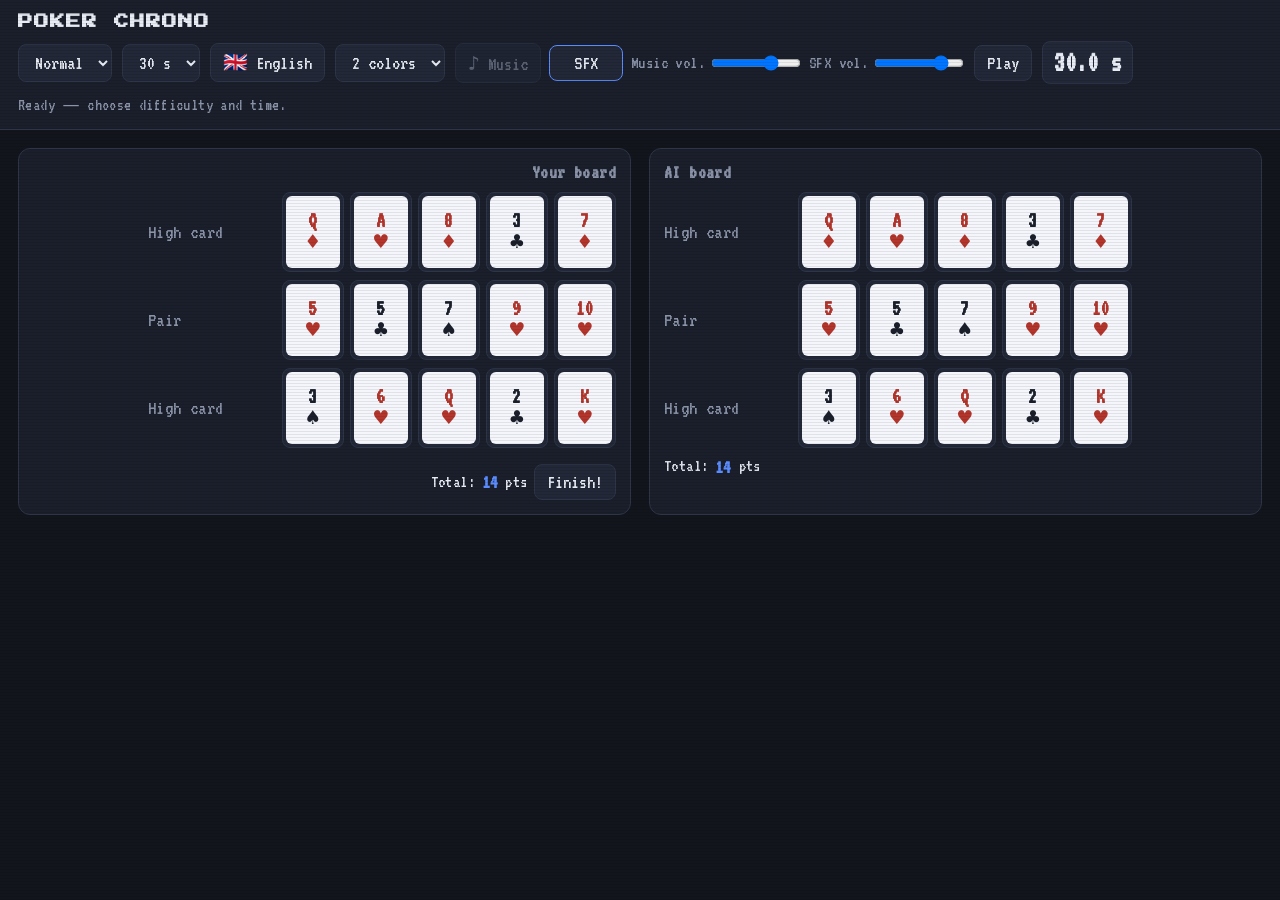
<file: index.html>
<!DOCTYPE html>
<html lang="en">
<head>
<meta charset="UTF-8">
<meta name="viewport" content="width=device-width, initial-scale=1">
<meta name="description" content="Poker Chrono - speed poker: drag & drop, GO bonus, 5 languages.">
<title>Poker Chrono - v2 dopamine</title>
<link rel="stylesheet" href="css/base.css">
<link rel="stylesheet" href="css/fonts.css">
<link rel="stylesheet" href="css/theme.css">
<link rel="stylesheet" href="css/anim.css">
</head>
<body>
<canvas id="fx" aria-hidden="true"></canvas>
<header>
  <h1>Poker Chrono</h1>
  <div class="controls">
    <select id="diff" title="AI difficulty" data-i18n-title="diff_label">
      <option value="facile" data-i18n="diff_facile">Easy</option>
      <option value="normal" selected data-i18n="diff_normal">Normal</option>
      <option value="difficile" data-i18n="diff_difficile">Hard</option>
    </select>
    <select id="time" title="Round time (seconds)" data-i18n-title="time_label">
      <option value="10">10 s</option>
      <option value="20">20 s</option>
      <option value="30" selected>30 s</option>
      <option value="60">60 s</option>
      <option value="90">90 s</option>
    </select>

  <!-- v2.1.2 flagfix : menu de langue custom — le <select> natif ne rend pas
       les drapeaux (emoji Regional Indicator) dans sa popup sous Windows (Opera PC). -->
  <div id="lang" class="lang-menu">
    <button id="lang-btn" type="button" aria-haspopup="listbox" aria-expanded="false">🇬🇧 English</button>
    <ul id="lang-list" class="lang-list" role="listbox" hidden>
      <li role="option" data-lang="en">🇬🇧 English</li>
      <li role="option" data-lang="fr">🇫🇷 Français</li>
      <li role="option" data-lang="es">🇪🇸 Español</li>
      <li role="option" data-lang="it">🇮🇹 Italiano</li>
      <li role="option" data-lang="de">🇩🇪 Deutsch</li>
    </ul>
  </div>

    <select id="colors" title="Card color mode" data-i18n-title="colors_label">
      <option value="2" selected data-i18n="colors_2">2 colors</option>
      <option value="4" data-i18n="colors_4">4 colors</option>
    </select>
    <div class="audio-panel">
      <button id="music-toggle" class="audio-btn" type="button" aria-pressed="false" data-i18n="music_btn">♪ Music</button>
      <button id="sfx-toggle" class="audio-btn" type="button" aria-pressed="true" data-i18n="sfx_btn">SFX</button>
      <label class="vol"><span data-i18n="vol_music">Music vol.</span><input type="range" id="music-vol" min="0" max="100" value="70"></label>
      <label class="vol"><span data-i18n="vol_sfx">SFX vol.</span><input type="range" id="sfx-vol" min="0" max="100" value="80"></label>
    </div>
    <button id="start" class="pulse-glow" type="button" data-i18n="play">Play</button>
    <div id="timer">--</div>
    <div id="status" data-i18n="idle">Ready - choose difficulty and time.</div>
  </div>
</header>

<main>
  <section class="board" id="board-human">
    <h2 data-i18n="human_board">Your board</h2>
    <div class="rows"></div>
    <div class="total"><span data-i18n="total_label">Total: </span><b id="score-human">0</b> <span data-i18n="pts">pts</span><button id="go" type="button" disabled data-i18n="go_btn">Finish!</button></div>
  </section>
  <section class="board" id="board-ai">
    <h2 data-i18n="ai_board">AI board</h2>
    <div class="rows"></div>
    <div class="total"><span data-i18n="total_label">Total: </span><b id="score-ai">0</b> <span data-i18n="pts">pts</span></div>
  </section>
</main>

<footer>
  <div id="final" hidden>
    <h2 id="final-title" data-i18n="final_game">Game over</h2>
    <div class="breakdowns">
      <div class="bd"><h3 data-i18n="human_board">Your board</h3><div id="rows-human"></div></div>
      <div class="bd"><h3 data-i18n="ai_board">AI board</h3><div id="rows-ai"></div></div>
    </div>
    <p id="final-scores"></p>
    <p id="best"></p>
    <button id="replay" type="button" data-i18n="replay">Replay</button>
  </div>
  <div id="msg"></div>
</footer>

<script src="js/deck.js"></script>
<script src="js/game.js"></script>
<script src="js/i18n.js"></script>
<script id="audio" src="js/audio.js"></script>
<script src="js/fx.js"></script>
<script id="ui" src="js/ui.js"></script>
</body>
</html>
</file>
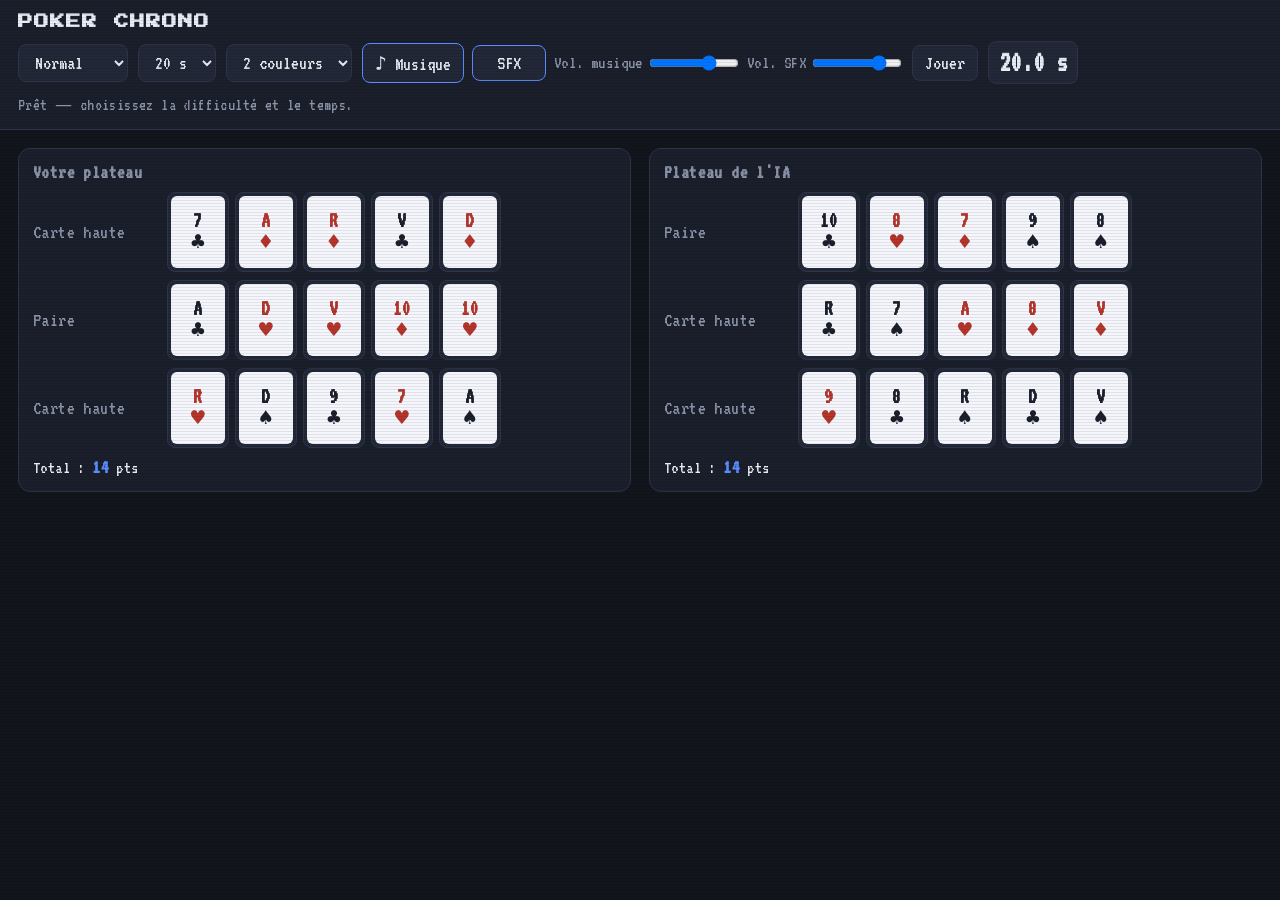
<file: baseline-v2.0.0/index.html>
<!DOCTYPE html>
<html lang="fr">
<head>
<meta charset="UTF-8">
<meta name="viewport" content="width=device-width, initial-scale=1">
<title>Poker Chrono — v2 dopamine</title>
<style>

  :root {
    --bg:#12151c; --panel:#1a1f2b; --panel2:#222838; --line:#2e3548;
    --text:#e8ecf4; --muted:#8a93a8; --accent:#5b8cff; --good:#3ecf8e;
    --bad:#ff6b6b; --warn:#ffd166;
  }
  * { box-sizing: border-box; }
  body {
    margin:0; background:var(--bg); color:var(--text);
    font-family: "Segoe UI", system-ui, -apple-system, sans-serif;
  }
  header {
    display:flex; flex-wrap:wrap; gap:12px; align-items:center;
    padding:14px 18px; border-bottom:1px solid var(--line); background:var(--panel);
  }
  header h1 { font-size:1.25rem; margin:0; letter-spacing:.5px; }
  .controls { display:flex; flex-wrap:wrap; gap:10px; align-items:center; margin-left:auto; }
  select, button {
    background:var(--panel2); color:var(--text); border:1px solid var(--line);
    border-radius:8px; padding:7px 12px; font-size:.95rem; cursor:pointer;
  }
  button:hover { border-color:var(--accent); }
  #timer {
    font-variant-numeric: tabular-nums; font-size:1.3rem; font-weight:700;
    min-width:86px; text-align:center; padding:6px 10px;
    background:var(--panel2); border:1px solid var(--line); border-radius:8px;
  }
  #timer.low { color:var(--bad); border-color:var(--bad); }
  #status { color:var(--muted); font-size:.9rem; min-height:1.2em; }
  main { display:grid; grid-template-columns:1fr 1fr; gap:18px; padding:18px; }
  @media (max-width: 900px) { main { grid-template-columns:1fr; } }
  section.board {
    background:var(--panel); border:1px solid var(--line); border-radius:12px; padding:14px;
  }
  section.board h2 { margin:0 0 10px; font-size:1rem; color:var(--muted); }
  .row { display:grid; grid-template-columns:repeat(5, 62px); gap:6px; margin-bottom:8px; }
  .cell {
    width:62px; height:80px; background:var(--panel2); border:1px solid var(--line);
    border-radius:8px; display:flex; align-items:center; justify-content:center;
  }
  .card {
    width:54px; height:72px; border-radius:6px; background:#f4f6fb; color:#1a1f2b;
    display:flex; flex-direction:column; align-items:center; justify-content:center;
    font-weight:700; font-size:1.15rem; line-height:1.1; user-select:none;
  }
  .card .suit { font-size:1rem; }
  .card.red { color:#b3352c; }
  #board-human .card { cursor:grab; border:2px solid transparent; }
  #board-human .cell.drag-over { border-color:var(--accent); box-shadow:0 0 0 2px var(--accent); }
  .cell.flash { animation:flash .45s ease-out; }
  @keyframes flash { 0% { box-shadow:0 0 0 3px var(--good); } 100% { box-shadow:0 0 0 0 transparent; } }
  .total { margin-top:8px; font-size:.95rem; color:var(--text); }
  .total b { color:var(--accent); font-size:1.1rem; }
  footer { padding:0 18px 22px; }
  #final {
    background:var(--panel); border:1px solid var(--line); border-radius:12px;
    padding:18px; max-width:720px; margin:0 auto;
  }
  #final[hidden] { display:none; }
  #final h2 { margin:0 0 10px; }
  .breakdowns { display:grid; grid-template-columns:1fr 1fr; gap:18px; }
  @media (max-width: 700px) { .breakdowns { grid-template-columns:1fr; } }
  .bd h3 { font-size:.9rem; color:var(--muted); margin:0 0 6px; }
  .bd .row-line { font-size:.9rem; padding:3px 0; border-bottom:1px dashed var(--line); }
  #final-scores { font-size:1.1rem; margin:12px 0 4px; }
  #best { color:var(--warn); font-size:.9rem; }
  #replay { margin-top:12px; font-size:1rem; padding:9px 18px; }
  #msg { color:var(--warn); font-size:.9rem; min-height:1.3em; text-align:center; padding-top:10px; }

  /* ===== POKER CHRONO v2 — couche additive (v1 ci-dessus intact) ===== */

  /* Polices embarquées (base64 woff2, subsettes) : 100 % hors-ligne. */
  @font-face {
    font-family: 'VT323';
    font-style: normal;
    font-weight: 400;
    src: url([data-uri]) format('woff2');
  }
  @font-face {
    font-family: 'PressStart2P';
    font-style: normal;
    font-weight: 400;
    src: url([data-uri]) format('woff2');
  }

  /* Thème rétro : corps VT323, titres arcade PressStart2P (majuscules). */
  html { font-size: 19px; }
  body {
    font-family: 'VT323', 'Segoe UI', system-ui, sans-serif;
    letter-spacing: .4px;
  }
  /* Scanlines CRT subtiles (sous le canvas FX, au-dessus du contenu). */
  body::before {
    content: ''; position: fixed; inset: 0; z-index: 500; pointer-events: none;
    background: repeating-linear-gradient(0deg,
      rgba(0,0,0,.08) 0px, rgba(0,0,0,.08) 1px, transparent 1px, transparent 3px);
  }
  header h1, #final-title {
    font-family: 'PressStart2P', 'VT323', monospace;
    font-size: .78rem; letter-spacing: 1px; text-transform: uppercase;
  }
  select, button, input[type="range"] { font-family: 'VT323', monospace; font-size: 1.05rem; }
  #timer { font-size: 1.5rem; }

  /* Modes couleur : '2' = rouge #b3352c / noir #1a1f2b ;
     '4' = pique noir, cœur rouge, carreau vert, trèfle bleu. */
  body[data-colors="2"] .card.s0,
  body[data-colors="2"] .card.s3 { color: #1a1f2b; }
  body[data-colors="2"] .card.s1,
  body[data-colors="2"] .card.s2 { color: #b3352c; }
  body[data-colors="4"] .card.s0 { color: #1a1f2b; }
  body[data-colors="4"] .card.s1 { color: #b3352c; }
  body[data-colors="4"] .card.s2 { color: #1f9d55; }
  body[data-colors="4"] .card.s3 { color: #2456c9; }

  /* Nom de la main courante, en face de chaque ligne (mis à jour à chaque
     deal et à chaque swap — même fonction évaluatrice que le score). */
  .row { grid-template-columns: 128px repeat(5, 62px); }
  .row-name {
    font-size: 1.05rem; color: var(--muted); align-self: center;
    white-space: nowrap; overflow: hidden; text-overflow: ellipsis;
  }

  /* Contrôles audio (toggles ON/OFF + sliders séparés). */
  .audio-panel { display: flex; flex-wrap: wrap; gap: 8px; align-items: center; }
  .audio-panel .audio-btn {
    min-width: 74px; text-align: center; color: var(--muted);
    border-color: var(--line); opacity: .6;
  }
  .audio-panel .audio-btn.on { color: var(--text); opacity: 1; border-color: var(--accent); }
  .vol { display: flex; align-items: center; gap: 6px; font-size: .95rem; color: var(--muted); }
  .vol input[type="range"] { width: 90px; margin: 0; }

  /* Canvas FX plein écran, au-dessus du DOM, ne bloque aucun clic. */
  #fx { position: fixed; inset: 0; z-index: 9999; pointer-events: none; }

  /* Animations « dopamine ». */
  @keyframes deal-in {
    from { transform: translate(46px, -70px) rotate(20deg); opacity: 0; }
    to   { transform: translate(0, 0) rotate(0); opacity: 1; }
  }
  .card.deal-in { animation: deal-in .5s cubic-bezier(.2,.7,.3,1.25) backwards; }
  @keyframes flip-y {
    0% { transform: rotateY(0deg); }
    50% { transform: rotateY(90deg); }
    100% { transform: rotateY(0deg); }
  }
  .card.flip { animation: flip-y .45s ease-in-out; }
  @keyframes glow-fade {
    0% { box-shadow: 0 0 16px rgba(62,207,142,.85); border-color: var(--good); }
    100% { box-shadow: 0 0 0 rgba(62,207,142,0); }
  }
  .row.glow .cell { animation: glow-fade 1.2s ease-out; }
  @keyframes timer-pulse {
    0%, 100% { transform: scale(1); }
    50% { transform: scale(1.07); }
  }
  #timer.pulse { animation: timer-pulse 1s ease-in-out infinite; }
  @keyframes screen-shake {
    10%, 90% { transform: translate(-2px, 1px); }
    20%, 80% { transform: translate(3px, -1px); }
    30%, 70% { transform: translate(-4px, 2px); }
    40%, 60% { transform: translate(4px, -2px); }
    50% { transform: translate(-3px, 1px); }
  }
  main.shake { animation: screen-shake .6s linear; }
</style>
</head>
<body>
<canvas id="fx" aria-hidden="true"></canvas>
<header>
  <h1>Poker Chrono</h1>
  <div class="controls">
    <select id="diff" title="Difficulté de l'IA">
      <option value="facile">Facile</option>
      <option value="normal" selected>Normal</option>
      <option value="difficile">Difficile</option>
    </select>
    <select id="time" title="Temps de la manche (secondes)">
      <option value="10">10 s</option>
      <option value="20" selected>20 s</option>
      <option value="30">30 s</option>
      <option value="60">60 s</option>
    </select>

    <select id="colors" title="Mode de rendu des couleurs">
      <option value="2" selected>2 couleurs</option>
      <option value="4">4 couleurs</option>
    </select>
    <div class="audio-panel">
      <button id="music-toggle" class="audio-btn" type="button" aria-pressed="true">♪ Musique</button>
      <button id="sfx-toggle" class="audio-btn" type="button" aria-pressed="true">SFX</button>
      <label class="vol"><span>Vol. musique</span><input type="range" id="music-vol" min="0" max="100" value="70"></label>
      <label class="vol"><span>Vol. SFX</span><input type="range" id="sfx-vol" min="0" max="100" value="80"></label>
    </div>
    <button id="start" type="button">Jouer</button>
    <div id="timer">--</div>
    <div id="status">Prêt — choisissez la difficulté et le temps.</div>
  </div>
</header>

<main>
  <section class="board" id="board-human">
    <h2>Votre plateau</h2>
    <div class="rows"></div>
    <div class="total">Total : <b id="score-human">0</b> pts</div>
  </section>
  <section class="board" id="board-ai">
    <h2>Plateau de l'IA</h2>
    <div class="rows"></div>
    <div class="total">Total : <b id="score-ai">0</b> pts</div>
  </section>
</main>

<footer>
  <div id="final" hidden>
    <h2 id="final-title"></h2>
    <div class="breakdowns">
      <div class="bd"><h3>Votre plateau</h3><div id="rows-human"></div></div>
      <div class="bd"><h3>Plateau de l’IA</h3><div id="rows-ai"></div></div>
    </div>
    <p id="final-scores"></p>
    <p id="best"></p>
    <button id="replay" type="button">Rejouer</button>
  </div>
  <div id="msg"></div>
</footer>

<script id="game-logic">

(function () {
  'use strict';

  /* ============================================================
   * BARÈME — réutilisé VERBATIM depuis poker-rush/index.html
   * (RANKS, RANK_LABEL, SUIT_LABEL, SUIT_NAME, HAND_SCORES,
   *  HAND_LABEL, isValidCard, evaluate5, isFull, rowScore,
   *  boardScore, boardBreakdown — texte identique, inchangé)
   * ============================================================ */
  const RANKS = [7, 8, 9, 10, 11, 12, 13, 14];
  const RANK_LABEL = { 7: "7", 8: "8", 9: "9", 10: "10", 11: "V", 12: "D", 13: "R", 14: "A" };
  const SUIT_LABEL = ["♠", "♥", "♦", "♣"];
  const SUIT_NAME = ["pique", "cœur", "carreau", "trèfle"];
  const HAND_SCORES = {
    quinte_flush: 500, quatre: 300, full: 150, couleur: 100, quinte: 75,
    brelan: 40, double_paire: 25, paire: 10, carte_haute: 2
  };
  const HAND_LABEL = {
    quinte_flush: "Quinte flush", quatre: "Quatre", full: "Full", couleur: "Couleur",
    quinte: "Quinte", brelan: "Brelan", double_paire: "Double paire", paire: "Paire",
    carte_haute: "Carte haute"
  };
  const DIFFICULTIES = ["facile", "normal", "difficile"];

  function isValidCard(c) {
    return !!c && typeof c.r === "number" && c.r >= 7 && c.r <= 14
      && typeof c.s === "number" && c.s >= 0 && c.s <= 3;
  }

  /* Évalue exactement 5 cartes. Renvoie {type, label, score}. */
  function evaluate5(cards) {
    if (!Array.isArray(cards) || cards.length !== 5) {
      throw new Error("evaluate5 : exactement 5 cartes requises");
    }
    for (const c of cards) if (!isValidCard(c)) throw new Error("evaluate5 : carte invalide");
    const count = new Array(15).fill(0);
    let flush = true;
    for (const c of cards) {
      count[c.r] += 1;
      flush = flush && c.s === cards[0].s;
    }
    const ranks = RANKS.filter((r) => count[r] > 0);
    /* Quinte = 5 rangs distincts consécutifs entre 7 et A (pas d’enroulement). */
    const straight = ranks.length === 5 && ranks[ranks.length - 1] - ranks[0] === 4;
    const counts = ranks.map((r) => count[r]).sort((a, b) => b - a);
    let type;
    if (straight && flush) type = "quinte_flush";
    else if (counts[0] === 4) type = "quatre";
    else if (counts[0] === 3 && counts[1] === 2) type = "full";
    else if (flush) type = "couleur";
    else if (straight) type = "quinte";
    else if (counts[0] === 3) type = "brelan";
    else if (counts[0] === 2 && counts[1] === 2) type = "double_paire";
    else if (counts[0] === 2) type = "paire";
    else type = "carte_haute";
    return { type, label: HAND_LABEL[type], score: HAND_SCORES[type] };
  }

  function isFull(row) { return row.every((c) => c !== null); }

  /* Score d’une ligne terminée (0 si incomplète). */
  function rowScore(row) { return isFull(row) ? evaluate5(row).score : 0; }

  /* Score officiel d’un plateau : somme des 3 lignes. */
  function boardScore(board) { return board.reduce((t, row) => t + rowScore(row), 0); }

  function boardBreakdown(board) {
    return board.map((row) => isFull(row) ? evaluate5(row) : { type: null, label: "Incomplet", score: 0 });
  }

  /* ============================================================
   * POKER CHRONO — logique de jeu (aucune dépendance DOM)
   * Plateau 3×5 par joueur, toujours plein. 32 cartes : 15 + 15 + 2 (jeau).
   * Humain : glisser-déposer sur son plateau (swap). IA : swaps sur son
   * plateau à cadence fixe (2 s / 1 s / 0,5 s selon difficulté).
   * ============================================================ */
  const TIME_OPTIONS = [10, 20, 30, 60];
  const AI_INTERVAL = { facile: 2000, normal: 1000, difficile: 500 }; // ms

  // Paires de cellules (i<j), ordre déterministe
  const PAIRS = [];
  for (let i = 0; i < 15; i++) for (let j = i + 1; j < 15; j++) PAIRS.push([i, j]);

  function rowIdx(i) { return Math.floor(i / 5); }
  function colIdx(i) { return i % 5; }

  function mulberry32(seed) {
    let a = seed >>> 0;
    return function () {
      a = (a + 0x6D2B79F5) | 0;
      let t = Math.imul(a ^ (a >>> 15), 1 | a);
      t = (t + Math.imul(t ^ (a >>> 7), 61 | t)) ^ t;
      return ((t ^ (t >>> 14)) >>> 0) / 4294967296;
    };
  }

  /* xoshiro128** — PRNG 128 bits (fix H1) : le deck d'une partie réelle
   * n'est plus recouvrable par brute-force 2^32 depuis les cartes visibles. */
  function xoshiro128ss(master) {
    let a = master[0] >>> 0, b = master[1] >>> 0, c = master[2] >>> 0, d = master[3] >>> 0;
    if (a === 0 && b === 0 && c === 0 && d === 0) a = 0x9E3779B9; // état nul interdit
    const rotl = (x, k) => ((x << k) | (x >>> (32 - k))) >>> 0;
    return function () {
      const result = Math.imul(rotl(Math.imul(b, 5) >>> 0, 7), 9) >>> 0;
      const t = (b << 9) >>> 0;
      c = (c ^ a) >>> 0;
      d = (d ^ b) >>> 0;
      b = (b ^ c) >>> 0;
      c = (c ^ d) >>> 0;
      d = (d ^ t) >>> 0;
      c = (c ^ (a << 11)) >>> 0;
      d = rotl(d, 14);
      return result / 4294967296;
    };
  }

  /* Dérivation d'un flux 128 bits depuis le seed maître (splitmix par mot). */
  function deriveStream(master, constant) {
    const out = new Uint32Array(4);
    for (let i = 0; i < 4; i++) {
      let z = (master[i] ^ (constant + i * 0x9E3779B9)) >>> 0;
      z = (z ^ (z >>> 16)) >>> 0;
      z = Math.imul(z, 0x85EBCA6B) >>> 0;
      z = (z ^ (z >>> 13)) >>> 0;
      z = Math.imul(z, 0xC2B2AE35) >>> 0;
      out[i] = z >>> 0;
    }
    return out;
  }

  function swapCells(board, i, j) {
    const ri = rowIdx(i), ci = colIdx(i), rj = rowIdx(j), cj = colIdx(j);
    const t = board[ri][ci];
    board[ri][ci] = board[rj][cj];
    board[rj][cj] = t;
  }

  // Delta de score d'un swap, avec scores de lignes mis en cache.
  // board est restauré à l'identique avant le retour (swap auto-inverse).
  function deltaSwap(board, i, j, rowScores) {
    const ri = rowIdx(i), rj = rowIdx(j);
    if (ri === rj) {
      const before = rowScores[ri];
      swapCells(board, i, j);
      const after = rowScore(board[ri]);
      swapCells(board, i, j);
      return after - before;
    }
    const before1 = rowScores[ri], before2 = rowScores[rj];
    swapCells(board, i, j);
    const after1 = rowScore(board[ri]), after2 = rowScore(board[rj]);
    swapCells(board, i, j);
    return (after1 - before1) + (after2 - before2);
  }

  function rowScoresOf(board) {
    return [rowScore(board[0]), rowScore(board[1]), rowScore(board[2])];
  }

  function bestNextDelta(board, rowScores) {
    let best = -Infinity;
    for (const [i, j] of PAIRS) {
      const d = deltaSwap(board, i, j, rowScores);
      if (d > best) best = d;
    }
    return best;
  }

  // Normal : glouton exact 1-coup (argmax du delta, sans bruit)
  function evalGreedy(board) {
    const rs = rowScoresOf(board);
    let bi = -1, bj = -1, bv = -Infinity;
    for (const [i, j] of PAIRS) {
      const d = deltaSwap(board, i, j, rs);
      if (d > bv) { bv = d; bi = i; bj = j; }
    }
    return { i: bi, j: bj, value: bv };
  }

  // Difficile : évaluation quasi exacte sur 3 coups (beam 10 déterministe sur
  // le 1er coup, exploration complète des 105 swaps aux plies 2 et 3)
  function eval3ply(board) {
    const rs = rowScoresOf(board);
    const cands = [];
    for (const [i, j] of PAIRS) cands.push({ i, j, d1: deltaSwap(board, i, j, rs) });
    cands.sort((a, b) => b.d1 - a.d1); // stable → déterministe sur égalité
    const beam = cands.slice(0, 10);
    let bi = -1, bj = -1, bv = -Infinity;
    for (const c of beam) {
      swapCells(board, c.i, c.j);
      const rs2 = rowScoresOf(board);
      const cands2 = [];
      for (const [i, j] of PAIRS) cands2.push({ i, j, d: deltaSwap(board, i, j, rs2) });
      cands2.sort((a, b) => b.d - a.d); // stable → déterministe sur égalité
      const beam2 = cands2.slice(0, 12);
      for (const c2 of beam2) {
        swapCells(board, c2.i, c2.j);
        const d3 = bestNextDelta(board, rowScoresOf(board));
        swapCells(board, c2.i, c2.j);
        const v = c.d1 + c2.d + d3;
        if (v > bv) { bv = v; bi = c.i; bj = c.j; }
      }
      swapCells(board, c.i, c.j);
    }
    return { i: bi, j: bj, value: bv };
  }

  function neutralMove(board) {
    const rs = rowScoresOf(board);
    for (const [i, j] of PAIRS) {
      if (deltaSwap(board, i, j, rs) === 0) return { i, j };
    }
    return null;
  }

  function createGame(opts = {}) {
    const difficulty = DIFFICULTIES.includes(opts.difficulty) ? opts.difficulty : 'normal';
    const time = TIME_OPTIONS.includes(opts.time) ? opts.time : 20;
    let rngShuffle, rngHuman, rngAI;
    if (Number.isInteger(opts.seed) && opts.seed >= 0) {
      // Chemin override 32 bits (portes de test) : mulberry32 strictement
      // inchangé — les seeds 1000..1299 produisent les mêmes plateaux.
      const seed = opts.seed >>> 0;
      rngShuffle = mulberry32(seed ^ 0x9e3779b9);
      rngHuman = mulberry32(seed ^ 0x85ebca6b);
      rngAI = mulberry32(seed ^ 0xc2b2ae35);
    } else {
      // Partie réelle (fix H1) : seed CSPRNG 128 bits (4×uint32) interne,
      // streams shuffle/human/AI dérivés (xoshiro128**) — aucune valeur 32
      // bits recouvrable depuis le deck visible.
      const master = new Uint32Array(4);
      let csp = false;
      try {
        const c = (typeof crypto !== 'undefined' && typeof crypto.getRandomValues === 'function')
          ? crypto
          : (typeof window !== 'undefined' && window.crypto && typeof window.crypto.getRandomValues === 'function')
            ? window.crypto
            : null;
        if (c) { c.getRandomValues(master); csp = true; }
      } catch (err) { csp = false; }
      if (!csp) for (let i = 0; i < 4; i++) master[i] = (Math.random() * 0xFFFFFFFF) >>> 0;
      rngShuffle = xoshiro128ss(deriveStream(master, 0x9E3779B9));
      rngHuman = xoshiro128ss(deriveStream(master, 0x85EBCA6B));
      rngAI = xoshiro128ss(deriveStream(master, 0xC2B2AE35));
    }

    const deck = [];
    for (const s of [0, 1, 2, 3]) for (const r of RANKS) deck.push({ r, s });
    for (let i = deck.length - 1; i > 0; i--) {
      const j = Math.floor(rngShuffle() * (i + 1));
      const t = deck[i]; deck[i] = deck[j]; deck[j] = t;
    }
    const boards = {
      human: [deck.slice(0, 5), deck.slice(5, 10), deck.slice(10, 15)],
      ai: [deck.slice(15, 20), deck.slice(20, 25), deck.slice(25, 30)]
    };
    return {
      difficulty,
      time,
      timeLeft: time * 1000,
      running: false,
      over: false,
      aiTimer: 0,
      deck: deck.slice(30), // 2 cartes de réserve
      boards,
      rngHuman,
      rngAI,
      aiMoves: 0,
      humanMoves: 0,
      lastAiMove: null,
      result: null
    };
  }

  function start(state) {
    if (state.over) return false;
    state.running = true;
    return true;
  }

  function finish(state) {
    state.running = false;
    state.over = true;
    const human = boardScore(state.boards.human);
    const ai = boardScore(state.boards.ai);
    state.result = {
      human,
      ai,
      winner: human > ai ? 'human' : ai > human ? 'ai' : 'draw',
      rowsHuman: boardBreakdown(state.boards.human),
      rowsAI: boardBreakdown(state.boards.ai)
    };
    return state.result;
  }

  function tick(state, dt) {
    if (state.over || !state.running) return { ended: false, aiMoved: false };
    // Fix M1 : dt négatif ou non fini interdit — pas de chrono infini via tick.
    if (!Number.isFinite(dt) || dt <= 0) return { ended: false, aiMoved: false };
    state.timeLeft = Math.max(0, state.timeLeft - dt);
    let aiMoved = false;
    const interval = AI_INTERVAL[state.difficulty];
    state.aiTimer += dt;
    while (state.timeLeft > 0 && state.aiTimer >= interval) {
      state.aiTimer -= interval;
      if (aiStep(state)) aiMoved = true;
    }
    if (state.timeLeft <= 0) {
      finish(state);
      return { ended: true, aiMoved };
    }
    return { ended: false, aiMoved };
  }

  // Swap humain. to === null → dépôt hors plateau. Résultat { ok, reason? }.
  function humanSwap(state, from, to) {
    if (!state) return { ok: false, reason: 'invalid' };
    if (state.over) return { ok: false, reason: 'over' };
    if (!state.running) return { ok: false, reason: 'not_running' };
    if (to === null || to === undefined) return { ok: false, reason: 'out' };
    if (typeof from !== 'number' || typeof to !== 'number' ||
        !Number.isInteger(from) || !Number.isInteger(to) ||
        from < 0 || from > 14 || to < 0 || to > 14) {
      return { ok: false, reason: 'invalid' };
    }
    if (from === to) return { ok: false, reason: 'self' };
    swapCells(state.boards.human, from, to);
    state.humanMoves++;
    return { ok: true };
  }

  // Un coup IA sur son propre plateau (visible : les 2 cellules sont flashées).
  function aiStep(state) {
    if (!state || state.over || !state.running) return null;
    const board = state.boards.ai;
    let pick = null;
    if (state.difficulty === 'facile') {
      if (state.rngAI() < 0.25) {
        const p = PAIRS[Math.floor(state.rngAI() * PAIRS.length)];
        pick = { i: p[0], j: p[1] }; // bruit : swap aléatoire
      } else {
        const rs = rowScoresOf(board);
        const cands = [];
        for (const [i, j] of PAIRS) cands.push({ i, j, d: deltaSwap(board, i, j, rs) });
        cands.sort((a, b) => b.d - a.d);
        const top = cands.slice(0, 3); // bruit : aléatoire parmi les 3 meilleurs
        pick = top[Math.floor(state.rngAI() * top.length)];
      }
    } else if (state.difficulty === 'normal') {
      const mv = evalGreedy(board);
      pick = mv.value > 0 ? { i: mv.i, j: mv.j } : neutralMove(board);
    } else {
      const mv = eval3ply(board);
      pick = mv.value > 0 ? { i: mv.i, j: mv.j } : neutralMove(board);
    }
    if (!pick) return null;
    swapCells(board, pick.i, pick.j);
    state.aiMoves++;
    state.lastAiMove = { i: pick.i, j: pick.j };
    return pick;
  }

  // Politique humain aléatoire (tests headless uniquement)
  function humanRandomSwap(state) {
    if (!state || state.over || !state.running) return null;
    const p = PAIRS[Math.floor(state.rngHuman() * PAIRS.length)];
    swapCells(state.boards.human, p[0], p[1]);
    state.humanMoves++;
    return { i: p[0], j: p[1] };
  }

  // Simulation headless complète : tick 100 ms, humain = swap aléatoire/1 s
  function simulateGame(opts = {}) {
    const st = createGame(opts);
    const errors = [];
    let t = 0;
    start(st);
    try {
      while (!st.over) {
        if (t % 1000 === 0 && t > 0) humanRandomSwap(st);
        tick(st, 100);
        t += 100;
      }
    } catch (err) {
      errors.push(err && err.message ? err.message : String(err));
    }
    return { st, errors };
  }

  function cardText(card) {
    return RANK_LABEL[card.r] + SUIT_LABEL[card.s];
  }

  globalThis.G = {
    version: '2.0.0',
    // barème verbatim
    RANKS, RANK_LABEL, SUIT_LABEL, SUIT_NAME, HAND_SCORES, HAND_LABEL,
    isValidCard, evaluate5, isFull, rowScore, boardScore, boardBreakdown,
    // poker chrono
    DIFFICULTIES, TIME_OPTIONS, AI_INTERVAL, PAIRS,
    createGame, start, tick, humanSwap, aiStep, humanRandomSwap,
    simulateGame, cardText
  };
})();
</script>

<script id="audio">
/* Poker Chrono v2 — couche audio 100 % Web Audio API (zéro fichier, zéro dépendance).
 * Musique de fond (séquenceur lookahead, gamme de la mineur) + SFX synthétiques.
 * Démarrage au premier geste utilisateur (politique autoplay des navigateurs).
 * Toggles ON/OFF musique & SFX + volumes séparés, persistés en localStorage.
 * Conçu pour être testable headless : si le AudioContext est absent/stub, aucune
 * exception ne fuit — le module reste fonctionnel (silencieux). */
(function () {
  'use strict';

  const KEY = {
    music: 'poker-chrono-audio-music',
    sfx: 'poker-chrono-audio-sfx',
    mv: 'poker-chrono-audio-music-vol',
    sv: 'poker-chrono-audio-sfx-vol'
  };

  function lsGet(k, dflt) {
    try { const v = localStorage.getItem(k); return v === null ? dflt : v; }
    catch (err) { return dflt; }
  }
  function lsSet(k, v) {
    try { localStorage.setItem(k, String(v)); } catch (err) { /* stockage indisponible */ }
  }
  function clamp01(v) {
    const n = Number(v);
    return Number.isFinite(n) ? Math.min(1, Math.max(0, n)) : 0.7;
  }

  const A = {
    ctx: null,
    musicGain: null,
    sfxGain: null,
    musicOn: lsGet(KEY.music, '1') === '1',
    sfxOn: lsGet(KEY.sfx, '1') === '1',
    musicVol: clamp01(lsGet(KEY.mv, '0.7')),
    sfxVol: clamp01(lsGet(KEY.sv, '0.8')),
    step: 0,
    nextStepTime: 0,
    timer: null
  };

  /* Partition 16 pas (120 BPM, 1 pas = 1/4 de temps). 0 = repos. */
  const STEP = 0.25;
  const BASS = [45, 45, 0, 45, 48, 0, 48, 0, 43, 43, 0, 43, 47, 0, 48, 0];
  const LEAD = [69, 0, 72, 74, 0, 72, 0, 69, 67, 0, 69, 71, 0, 74, 0, 71];

  function midiToFreq(m) { return 440 * Math.pow(2, (m - 69) / 12); }

  function musicGainValue() {
    return A.musicOn ? Math.pow(A.musicVol, 2) * 0.5 : 0;
  }
  function sfxGainValue() {
    return A.sfxOn ? Math.pow(A.sfxVol, 2) : 0;
  }

  function ensure() {
    if (A.ctx) {
      try { if (A.ctx.state === 'suspended') A.ctx.resume().catch(() => {}); }
      catch (err) { /* déjà prêt ou contexte indisponible */ }
      return true;
    }
    const AC = window.AudioContext || window.webkitAudioContext;
    if (typeof AC !== 'function') return false;
    try {
      A.ctx = new AC();
      A.musicGain = A.ctx.createGain();
      A.musicGain.gain.value = musicGainValue();
      A.musicGain.connect(A.ctx.destination);
      A.sfxGain = A.ctx.createGain();
      A.sfxGain.gain.value = sfxGainValue();
      A.sfxGain.connect(A.ctx.destination);
      if (A.ctx.state === 'suspended') A.ctx.resume().catch(() => {});
      startMusic();
    } catch (err) {
      A.ctx = null;
      return false;
    }
    return true;
  }

  function startMusic() {
    if (A.timer || !A.ctx) return;
    A.step = 0;
    A.nextStepTime = A.ctx.currentTime + 0.1;
    A.timer = setInterval(scheduler, 50);
  }

  /* Séquenceur à lookahead : planifie les notes un peu devant currentTime. */
  function scheduler() {
    if (!A.ctx) return;
    try {
      if (A.ctx.state === 'suspended') {
        /* pas de temps qui passe tant que le contexte est en pause : on resynchronise */
        A.nextStepTime = A.ctx.currentTime + 0.1;
        return;
      }
      while (A.nextStepTime < A.ctx.currentTime + 0.18) {
        playStep(A.step, A.nextStepTime);
        A.step = (A.step + 1) % 16;
        A.nextStepTime += STEP;
      }
    } catch (err) { /* la musique est non critique */ }
  }

  function playStep(step, t) {
    if (!A.musicOn) return;
    const b = BASS[step];
    const l = LEAD[step];
    if (b) note(midiToFreq(b), t, STEP * 1.8, 'triangle', 0.5, A.musicGain);
    if (l) note(midiToFreq(l), t, STEP * 1.2, 'sine', 0.28, A.musicGain);
    if (step % 2 === 1) note(6000, t, 0.03, 'square', 0.012, A.musicGain);
  }

  function note(freq, when, dur, type, peak, dest) {
    if (!A.ctx) return;
    try {
      const o = A.ctx.createOscillator();
      o.type = type;
      o.frequency.value = freq;
      const g = A.ctx.createGain();
      g.gain.setValueAtTime(0.0001, when);
      g.gain.exponentialRampToValueAtTime(Math.max(peak, 0.0002), when + 0.02);
      g.gain.exponentialRampToValueAtTime(0.0001, when + dur);
      o.connect(g);
      g.connect(dest);
      o.start(when);
      o.stop(when + dur + 0.05);
    } catch (err) { /* note perdue : non critique */ }
  }

  function glide(freq0, freq1, when, dur, type, peak, dest) {
    if (!A.ctx) return;
    try {
      const o = A.ctx.createOscillator();
      o.type = type;
      o.frequency.setValueAtTime(Math.max(20, freq0), when);
      o.frequency.exponentialRampToValueAtTime(Math.max(20, freq1), when + dur);
      const g = A.ctx.createGain();
      g.gain.setValueAtTime(0.0001, when);
      g.gain.exponentialRampToValueAtTime(Math.max(peak, 0.0002), when + 0.02);
      g.gain.exponentialRampToValueAtTime(0.0001, when + dur);
      o.connect(g);
      g.connect(dest);
      o.start(when);
      o.stop(when + dur + 0.05);
    } catch (err) { /* non critique */ }
  }

  function noiseBurst(when, dur, cutoff0, cutoff1, gainVal, dest) {
    if (!A.ctx) return;
    try {
      const len = Math.max(1, Math.floor(A.ctx.sampleRate * dur));
      const buf = A.ctx.createBuffer(1, len, A.ctx.sampleRate);
      const d = buf.getChannelData(0);
      for (let i = 0; i < len; i++) d[i] = (Math.random() * 2 - 1) * Math.pow(1 - i / len, 2.2);
      const src = A.ctx.createBufferSource();
      src.buffer = buf;
      const f = A.ctx.createBiquadFilter();
      f.type = 'lowpass';
      f.frequency.setValueAtTime(Math.max(40, cutoff0), when);
      f.frequency.exponentialRampToValueAtTime(Math.max(40, cutoff1), when + dur);
      const g = A.ctx.createGain();
      g.gain.value = gainVal;
      src.connect(f);
      f.connect(g);
      g.connect(dest);
      src.start(when);
    } catch (err) { /* non critique */ }
  }

  function ready() {
    return !!(A.ctx && A.ctx.state === 'running');
  }

  /* ---------- SFX ---------- */

  const sfx = {
    /* pop du deal : 3 blips montants */
    deal() {
      if (!ready()) return;
      const t = A.ctx.currentTime;
      [520, 660, 820].forEach((f, i) => note(f, t + i * 0.07, 0.12, 'sine', 0.25, A.sfxGain));
    },
    /* swap humain : chirp montant */
    swap() {
      if (!ready()) return;
      glide(320, 760, A.ctx.currentTime, 0.14, 'square', 0.12, A.sfxGain);
    },
    /* swap IA : chirp plus doux */
    swapSoft() {
      if (!ready()) return;
      glide(280, 520, A.ctx.currentTime, 0.12, 'sine', 0.06, A.sfxGain);
    },
    /* tic (secondes impaires) */
    tick() { if (ready()) note(1250, A.ctx.currentTime, 0.05, 'sine', 0.16, A.sfxGain); },
    /* tac (secondes paires) */
    tock() { if (ready()) note(830, A.ctx.currentTime, 0.05, 'sine', 0.14, A.sfxGain); },
    /* sirène finale (≤ 5 s) */
    sirene() {
      if (!ready()) return;
      const t = A.ctx.currentTime;
      glide(700, 220, t, 0.9, 'sawtooth', 0.18, A.sfxGain);
      glide(1400, 440, t + 0.05, 0.8, 'sine', 0.08, A.sfxGain);
    },
    /* explosion de victoire : bruit filtré + descente de grave + fanfare */
    victoire() {
      if (!ready()) return;
      const t = A.ctx.currentTime;
      noiseBurst(t, 0.9, 1800, 120, 0.5, A.sfxGain);
      glide(110, 40, t, 0.7, 'sine', 0.4, A.sfxGain);
      [523.25, 659.25, 783.99, 1046.5].forEach((f, i) =>
        note(f, t + 0.15 + i * 0.12, 0.5, 'triangle', 0.22, A.sfxGain));
    },
    /* chute de défaite */
    defaite() {
      if (!ready()) return;
      glide(300, 120, A.ctx.currentTime, 0.8, 'sawtooth', 0.15, A.sfxGain);
    },
    /* accord neutre pour l'égalité */
    egalite() {
      if (!ready()) return;
      const t = A.ctx.currentTime;
      [440, 554.37].forEach((f, i) => note(f, t + i * 0.18, 0.4, 'sine', 0.18, A.sfxGain));
    }
  };

  /* ---------- API publique ---------- */

  function setMusic(on) {
    A.musicOn = !!on;
    lsSet(KEY.music, A.musicOn ? '1' : '0');
    if (A.musicGain) A.musicGain.gain.value = musicGainValue();
  }
  function setSfx(on) {
    A.sfxOn = !!on;
    lsSet(KEY.sfx, A.sfxOn ? '1' : '0');
    if (A.sfxGain) A.sfxGain.gain.value = sfxGainValue();
  }
  function setMusicVol(v) {
    A.musicVol = clamp01(v);
    lsSet(KEY.mv, String(A.musicVol));
    if (A.musicGain) A.musicGain.gain.value = musicGainValue();
  }
  function setSfxVol(v) {
    A.sfxVol = clamp01(v);
    lsSet(KEY.sv, String(A.sfxVol));
    if (A.sfxGain) A.sfxGain.gain.value = sfxGainValue();
  }

  /* Démarrage au premier clic / touche (autoplay policy). */
  function onFirstGesture() {
    try { ensure(); } catch (err) { /* non critique */ }
  }
  ['pointerdown', 'keydown', 'click'].forEach((ev) => {
    document.addEventListener(ev, onFirstGesture, { capture: true, passive: true });
  });

  globalThis.G = globalThis.G || {};
  G.AUDIO = {
    ensure,
    setMusic,
    setSfx,
    setMusicVol,
    setSfxVol,
    sfx,
    ready,
    state: A
  };
})();
</script>

<script id="fx">
/* Poker Chrono v2 — couche FX 100 % canvas 2D (zéro dépendance, zéro fichier).
 * Canvas plein écran au-dessus du DOM, pointer-events:none.
 * Particules poolées (pool fixe, aucun GC par frame), compositing additif
 * (globalCompositeOperation='lighter'), sprites de lueur pré-rendus.
 * Mesure FPS intégrée (G.FX.fps()) pour la porte 7. */
(function () {
  'use strict';

  const cv = document.getElementById('fx');
  if (!cv) return;
  const x2d = cv.getContext('2d');
  if (!x2d) return;

  let W = 1;
  let H = 1;

  function resize() {
    const dpr = Math.min(2, window.devicePixelRatio || 1);
    W = Math.max(1, window.innerWidth);
    H = Math.max(1, window.innerHeight);
    cv.width = Math.max(1, Math.floor(W * dpr));
    cv.height = Math.max(1, Math.floor(H * dpr));
    cv.style.width = W + 'px';
    cv.style.height = H + 'px';
    x2d.setTransform(dpr, 0, 0, dpr, 0, 0);
  }
  window.addEventListener('resize', resize);
  resize();

  /* Sprites de lueur radiale pré-rendus (compositing additif). */
  const COLORS = {
    gold: '255,209,102',
    red: '255,107,107',
    green: '62,207,142',
    blue: '91,140,255',
    white: '232,236,244',
    cyan: '102,222,255'
  };
  const SPR = 64;
  const sprites = {};
  for (const k in COLORS) {
    const c = document.createElement('canvas');
    c.width = c.height = SPR;
    const g = c.getContext('2d');
    if (!g) continue;
    const grd = g.createRadialGradient(SPR / 2, SPR / 2, 0, SPR / 2, SPR / 2, SPR / 2);
    grd.addColorStop(0, 'rgba(' + COLORS[k] + ',0.95)');
    grd.addColorStop(0.35, 'rgba(' + COLORS[k] + ',0.35)');
    grd.addColorStop(1, 'rgba(' + COLORS[k] + ',0)');
    g.fillStyle = grd;
    g.fillRect(0, 0, SPR, SPR);
    sprites[k] = c;
  }

  /* Pool fixe de particules : zéro allocation par frame. */
  const POOL = 240;
  const P = [];
  let next = 0;
  for (let i = 0; i < POOL; i++) {
    P.push({ x: 0, y: 0, vx: 0, vy: 0, life: 0, max: 1, size: 10, col: 'gold', on: false });
  }

  function spawn(x, y, o) {
    const p = P[next];
    next = (next + 1) % POOL;
    const ang = (o && o.angle !== undefined) ? o.angle : Math.random() * Math.PI * 2;
    const sp = (o && o.speed !== undefined) ? o.speed : (0.05 + Math.random() * 0.35); // px/ms
    p.x = x;
    p.y = y;
    p.vx = Math.cos(ang) * sp;
    p.vy = Math.sin(ang) * sp - (o && o.up || 0);
    p.max = p.life = (o && o.life !== undefined) ? o.life : (500 + Math.random() * 600);
    p.size = (o && o.size !== undefined) ? o.size : (6 + Math.random() * 10);
    p.col = (o && o.col) || 'gold';
    p.on = true;
  }

  function burst(x, y, n, o) {
    for (let i = 0; i < n; i++) spawn(x, y, o);
  }

  function centerOf(sel) {
    const el = document.querySelector(sel);
    if (!el) return [W / 2, H / 2];
    const r = el.getBoundingClientRect();
    return [r.left + r.width / 2, r.top + r.height / 2];
  }

  /* Boucle rAF : physique + rendu additif + mesure FPS (fenêtre 1 s). */
  let last = (typeof performance !== 'undefined') ? performance.now() : 0;
  let frames = 0;
  let fpsWindowStart = last;
  let fps = 0;

  function loop(now) {
    requestAnimationFrame(loop);
    const dt = Math.min(50, now - last);
    last = now;
    frames++;
    if (now - fpsWindowStart >= 1000) {
      fps = Math.round(frames * 1000 / (now - fpsWindowStart));
      frames = 0;
      fpsWindowStart = now;
    }
    x2d.clearRect(0, 0, W, H);
    let any = false;
    for (let i = 0; i < POOL; i++) if (P[i].on) { any = true; break; }
    if (!any) return;
    x2d.globalCompositeOperation = 'lighter';
    for (let i = 0; i < POOL; i++) {
      const p = P[i];
      if (!p.on) continue;
      p.life -= dt;
      if (p.life <= 0) { p.on = false; continue; }
      p.x += p.vx * dt;
      p.y += p.vy * dt;
      p.vy += 0.0004 * dt; // gravité légère
      p.vx *= Math.pow(0.999, dt); // friction
      const a = Math.max(0, p.life / p.max);
      x2d.globalAlpha = a;
      const s = p.size * (0.6 + 0.4 * a);
      x2d.drawImage(sprites[p.col] || sprites.gold, p.x - s / 2, p.y - s / 2, s, s);
    }
    x2d.globalAlpha = 1;
    x2d.globalCompositeOperation = 'source-over';
  }
  requestAnimationFrame(loop);

  function shake() {
    const m = document.querySelector('main');
    if (!m) return;
    m.classList.remove('shake');
    void m.offsetWidth; // relance l'animation
    m.classList.add('shake');
    setTimeout(() => m.classList.remove('shake'), 700);
  }

  globalThis.G = globalThis.G || {};
  G.FX = {
    fps: () => fps,
    burst: burst,
    /* burst sur une cellule (swap). */
    cellBurst: (sel) => {
      const c = centerOf(sel);
      burst(c[0], c[1], 8, { col: 'cyan', speed: 0.15, life: 500, size: 8 });
    },
    /* burst sur tout un plateau (deal). */
    boardBurst: (sel) => {
      const c = centerOf(sel);
      burst(c[0], c[1], 26, { col: 'gold', speed: 0.3, life: 900, size: 12 });
    },
    /* fusée finale de victoire (rafales multi-points). */
    winBurst: () => {
      for (let i = 0; i < 5; i++) {
        setTimeout(() => burst(
          W * (0.15 + 0.175 * i), H * 0.35, 30,
          { col: i % 2 ? 'gold' : 'cyan', speed: 0.45, life: 1400, size: 14, up: 0.12 }
        ), i * 120);
      }
    },
    loseBurst: () => {
      burst(W / 2, H / 2, 34, { col: 'red', speed: 0.35, life: 1000, size: 12 });
    },
    rowSparkle: (sel) => {
      const c = centerOf(sel);
      burst(c[0], c[1], 10, { col: 'green', speed: 0.12, life: 600, size: 7 });
    },
    shake: shake,
    poolSize: () => POOL,
    activeCount: () => {
      let n = 0;
      for (let i = 0; i < POOL; i++) if (P[i].on) n++;
      return n;
    }
  };
})();
</script>

<script id="ui">
(function () {
  'use strict';

  const G = globalThis.G;
  const $ = (sel) => document.querySelector(sel);

  let state = null;
  let uiTimer = null;
  let dragging = false;
  let lastAiMoveSeen = -1;
  let lastWholeSec = null;
  let sirenPlayed = false;

  const LS = {
    colors: 'poker-chrono-colors',
    best: 'poker-chrono-best-score'
  };

  function readLS(key, dflt) {
    try {
      const v = localStorage.getItem(key);
      return v === null ? dflt : v;
    } catch (err) { return dflt; }
  }
  function writeLS(key, val) {
    try { localStorage.setItem(key, String(val)); } catch (err) { /* stockage indisponible */ }
  }

  /* v2 : mode de rendu des couleurs ('2' rouge/noir ou '4' par atout), persisté. */
  let colorMode = readLS(LS.colors, '2') === '4' ? '4' : '2';

  const REASONS = {
    self: 'Déposé sur sa propre case : rien.',
    out: 'Dépôt hors du plateau : annulé.',
    invalid: 'Dépôt invalide : refusé.',
    over: 'Partie terminée : plus de swap possible.',
    not_running: 'Partie non lancée : lancez la partie d’abord.'
  };

  function msg(text) { $('#msg').textContent = text || ''; }
  function status(text) { $('#status').textContent = text; }

  /* Nom exact de la main d'une ligne : même fonction évaluatrice (G.evaluate5)
   * que le score — l'affichage et l'évaluation ne peuvent pas diverger. */
  function rowLabel(row) {
    return G.isFull(row) ? G.evaluate5(row).label : 'Incomplet';
  }

  /* v2 : seed aléatoire par partie réelle — CSPRNG (crypto.getRandomValues) si
   * disponible, sinon Math.random. Aucun seed fixe dans l'UI ; l'override seed
   * de G.createGame reste réservé aux portes (logique inchangée). */
  function applyColors() { document.body.dataset.colors = colorMode; }

  function cardEl(card, boardName, idx) {
    const d = document.createElement('div');
    d.className = 'card s' + card.s;
    d.dataset.idx = String(idx);
    const rank = document.createElement('span');
    rank.textContent = G.RANK_LABEL[card.r];
    const suit = document.createElement('span');
    suit.className = 'suit';
    suit.textContent = G.SUIT_LABEL[card.s];
    d.append(rank, suit);
    if (boardName === 'human') {
      d.draggable = true;
      d.addEventListener('dragstart', onDragStart);
      d.addEventListener('dragend', onDragEnd);
    }
    return d;
  }

  /* opts : { animateAll, prevScores, flipIdx } (v2 : rendu animé + nom de ligne). */
  function renderBoard(name, opts = {}) {
    const board = state.boards[name];
    const wrap = $(name === 'human' ? '#board-human .rows' : '#board-ai .rows');
    const prevScores = opts.prevScores || null;
    const flipIdx = opts.flipIdx || null;
    while (wrap.firstChild) wrap.removeChild(wrap.firstChild);
    for (let r = 0; r < 3; r++) {
      const rowEl = document.createElement('div');
      rowEl.className = 'row';
      const nm = document.createElement('span');
      nm.className = 'row-name';
      nm.textContent = rowLabel(board[r]);
      rowEl.appendChild(nm);
      for (let c = 0; c < 5; c++) {
        const idx = r * 5 + c;
        const cell = document.createElement('div');
        cell.className = 'cell';
        cell.dataset.idx = String(idx);
        const card = cardEl(board[r][c], name, idx);
        if (opts.animateAll) {
          card.classList.add('deal-in');
          card.style.animationDelay = (idx * 25) + 'ms';
        }
        cell.appendChild(card);
        if (name === 'human') {
          cell.addEventListener('dragover', onCellDragOver);
          cell.addEventListener('dragleave', onCellDragLeave);
          cell.addEventListener('drop', onHumanCellDrop);
        } else {
          cell.addEventListener('drop', onAiCellDrop);
        }
        rowEl.appendChild(cell);
      }
      /* v2 : lueur sur la ligne dont le score vient de se renforcer. */
      if (prevScores && G.rowScore(board[r]) > (prevScores[r] || 0)) rowEl.classList.add('glow');
      wrap.appendChild(rowEl);
    }
    /* v2 : flip rotateY sur les deux cellules échangées. */
    if (flipIdx) {
      for (const idx of flipIdx) {
        const card = wrap.querySelector('.cell[data-idx="' + idx + '"] .card');
        if (card) card.classList.add('flip');
      }
    }
  }

  function renderAll(opts) {
    renderBoard('human', opts);
    renderBoard('ai', opts);
    updateScores();
    updateTimer();
  }

  function updateScores() {
    $('#score-human').textContent = String(G.boardScore(state.boards.human));
    $('#score-ai').textContent = String(G.boardScore(state.boards.ai));
  }

  function updateTimer() {
    const el = $('#timer');
    el.textContent = (state.timeLeft / 1000).toFixed(1) + ' s';
    el.classList.toggle('low', state.timeLeft <= 5000);
  }

  function flashAiMove() {
    if (!state.lastAiMove) return;
    const cells = document.querySelectorAll('#board-ai .cell');
    for (const idx of [state.lastAiMove.i, state.lastAiMove.j]) {
      const cell = cells[idx];
      if (!cell) continue;
      cell.classList.remove('flash');
      void cell.offsetWidth; // relance l'animation
      cell.classList.add('flash');
    }
  }

  /* ---------- glisser-déposer (humain uniquement) ---------- */

  function onDragStart(e) {
    if (!state || !state.running || state.over) {
      e.preventDefault();
      msg(state && state.over ? REASONS.over : 'Lancez la partie avant de déplacer des cartes.');
      return;
    }
    const from = e.currentTarget.dataset.idx;
    e.dataTransfer.setData('text/plain', from);
    e.dataTransfer.effectAllowed = 'move';
    dragging = true;
  }

  function onDragEnd() { dragging = false; }

  function onCellDragOver(e) {
    e.preventDefault();
    e.dataTransfer.dropEffect = 'move';
    e.currentTarget.classList.add('drag-over');
  }

  function onCellDragLeave(e) { e.currentTarget.classList.remove('drag-over'); }

  function onHumanCellDrop(e) {
    e.preventDefault();
    e.stopPropagation();
    e.currentTarget.classList.remove('drag-over');
    dragging = false;
    if (!state) return;
    if (state.over || !state.running) { msg(state.over ? REASONS.over : REASONS.not_running); return; }
    const fromRaw = e.dataTransfer.getData('text/plain');
    const from = parseInt(fromRaw, 10);
    if (fromRaw === '' || Number.isNaN(from)) { msg(REASONS.invalid); return; }
    const to = parseInt(e.currentTarget.dataset.idx, 10);
    const prevScores = [
      G.rowScore(state.boards.human[0]),
      G.rowScore(state.boards.human[1]),
      G.rowScore(state.boards.human[2])
    ];
    const res = G.humanSwap(state, from, to);
    if (!res.ok) { msg(REASONS[res.reason] || REASONS.invalid); return; }
    renderBoard('human', { prevScores, flipIdx: [from, to] });
    updateScores();
    msg('');
    if (G.AUDIO) G.AUDIO.sfx.swap();
    if (G.FX) {
      G.FX.cellBurst('#board-human .cell[data-idx="' + from + '"]');
      G.FX.cellBurst('#board-human .cell[data-idx="' + to + '"]');
    }
  }

  function onAiCellDrop(e) {
    e.preventDefault();
    e.stopPropagation();
    dragging = false;
    msg('Refusé : le plateau de l’IA est en lecture seule.');
  }

  function onDocumentDrop(e) {
    if (!dragging) return;
    if (e.target && e.target.closest && e.target.closest('#board-human .cell')) return; // géré par la case
    e.preventDefault();
    dragging = false;
    msg(REASONS.out);
  }

  /* ---------- cycle de vie ---------- */

  function startGame() {
    const difficulty = $('#diff').value;
    const time = parseInt($('#time').value, 10);
    // Fix H1/H2 : seed 128 bits CSPRNG interne (aucun handle public de seed),
    // état vivant dans la closure (aucun handle d'état public mutable).
    state = G.createGame({ difficulty, time });
    G.start(state);
    lastUiMs = performance.now();
    lastAiMoveSeen = -1;
    lastWholeSec = Math.ceil(state.timeLeft / 1000);
    sirenPlayed = false;
    $('#final').hidden = true;
    msg('');
    status('C’est parti : ' + time + ' s, IA ' + difficulty + '.');
    renderAll({ animateAll: true });
    if (G.AUDIO) { G.AUDIO.ensure(); G.AUDIO.sfx.deal(); }
    if (G.FX) { G.FX.boardBurst('#board-human'); G.FX.boardBurst('#board-ai'); }
    if (uiTimer) clearInterval(uiTimer);
    uiTimer = setInterval(uiTick, 100);
  }

  /* Fix M1 : le chrono avance avec le temps réel (performance.now), jamais
   * avec un dt fourni depuis l'extérieur ; dt borné après suspension d'onglet. */
  let lastUiMs = 0;
  function uiTick() {
    if (!state) return;
    const now = performance.now();
    let dt = lastUiMs > 0 ? now - lastUiMs : 100;
    lastUiMs = now;
    if (!Number.isFinite(dt) || dt < 0) dt = 100;
    if (dt > 1000) dt = 100;
    /* v2 : scores IA AVANT le tick (le swap IA se joue à l'intérieur de tick)
     * pour pouvoir détecter la ligne qui se renforce. */
    const aiPrev = [
      G.rowScore(state.boards.ai[0]),
      G.rowScore(state.boards.ai[1]),
      G.rowScore(state.boards.ai[2])
    ];
    const info = G.tick(state, dt);
    updateTimer();
    if (!state.over) {
      /* v2 : tic-tac chrono (10 dernières secondes) + sirène finale (≤ 5 s). */
      const sec = Math.ceil(state.timeLeft / 1000);
      if (sec !== lastWholeSec) {
        lastWholeSec = sec;
        if (sec >= 1 && sec <= 10 && G.AUDIO) G.AUDIO.sfx[sec % 2 === 0 ? 'tock' : 'tick']();
        if (sec <= 5 && !sirenPlayed && G.AUDIO) { sirenPlayed = true; G.AUDIO.sfx.sirene(); }
      }
    }
    if (state.aiMoves > lastAiMoveSeen) {
      lastAiMoveSeen = state.aiMoves;
      /* v2 : le plateau IA est re-rendu à chaque swap IA (cartes + nom de main
         à jour) — v1 ne flasheait que les cellules sans mettre les cartes à jour. */
      const mv = state.lastAiMove;
      renderBoard('ai', { prevScores: aiPrev, flipIdx: mv ? [mv.i, mv.j] : null });
      flashAiMove();
      updateScores();
      if (G.AUDIO) G.AUDIO.sfx.swapSoft();
      if (G.FX && mv) G.FX.cellBurst('#board-ai .cell[data-idx="' + mv.i + '"]');
    }
    if (info.ended) endGame();
  }

  /* Fix L1 : rendu 100 % createElement/textContent — aucune injection de
   * balises sur données dynamiques (labels issus de l'évaluateur). */
  function renderBreakdown(el, rows) {
    while (el.firstChild) el.removeChild(el.firstChild);
    rows.forEach((row, i) => {
      const div = document.createElement('div');
      div.className = 'row-line';
      div.textContent = 'Ligne ' + (i + 1) + ' — ' + row.label + ' (' + row.score + ' pts)';
      el.appendChild(div);
    });
  }

  function endGame() {
    if (uiTimer) { clearInterval(uiTimer); uiTimer = null; }
    const r = state.result;
    $('#final-title').textContent =
      r.winner === 'human' ? '🏆 Vous gagnez !'
      : r.winner === 'ai' ? '💻 L’IA gagne.'
      : '🤝 Égalité !';
    renderBreakdown($('#rows-human'), r.rowsHuman);
    renderBreakdown($('#rows-ai'), r.rowsAI);
    $('#final-scores').textContent =
      'Votre plateau : ' + r.human + ' pts — Plateau de l’IA : ' + r.ai + ' pts';
    let best = 0;
    let record = false;
    try {
      // Fix M2 : valeur lue validée (Number.isFinite && >= 0), sinon 0 —
      // plus de NaN bloquant les records, record ré-armable.
      const parsedBest = Number(localStorage.getItem(LS.best));
      best = Number.isFinite(parsedBest) && parsedBest >= 0 ? parsedBest : 0;
      if (r.human > best) {
        best = r.human;
        record = true;
        localStorage.setItem(LS.best, String(best));
      }
    } catch (err) { /* stockage indisponible : on continue sans persistance */ }
    $('#best').textContent = record
      ? 'Nouveau meilleur score : ' + best + ' pts'
      : 'Meilleur score : ' + best + ' pts';
    $('#final').hidden = false;
    status('Terminé — ' + state.humanMoves + ' swap(s) humain(s), ' + state.aiMoves + ' swap(s) IA.');
    /* v2 : dopamine finale — SFX (explosion victoire / chute défaite) + FX (secousse + burst). */
    if (G.AUDIO) {
      if (r.winner === 'human') G.AUDIO.sfx.victoire();
      else if (r.winner === 'ai') G.AUDIO.sfx.defaite();
      else G.AUDIO.sfx.egalite();
    }
    if (G.FX) {
      G.FX.shake();
      if (r.winner === 'human') G.FX.winBurst();
      else if (r.winner === 'ai') G.FX.loseBurst();
    }
  }

  /* ---------- init ---------- */

  document.addEventListener('drop', onDocumentDrop);
  document.addEventListener('dragover', (e) => e.preventDefault());
  $('#start').addEventListener('click', startGame);
  $('#replay').addEventListener('click', startGame);

  /* v2 : toggle de rendu 2 ↔ 4 couleurs (persisté, rendu uniquement). */
  const colorsSel = $('#colors');
  colorsSel.value = colorMode;
  applyColors();
  colorsSel.addEventListener('change', (e) => {
    colorMode = e.target.value === '4' ? '4' : '2';
    writeLS(LS.colors, colorMode);
    applyColors();
  });

  /* v2 : contrôles audio (toggles ON/OFF + sliders séparés, persistés). */
  if (G.AUDIO) {
    const musicBtn = $('#music-toggle');
    const sfxBtn = $('#sfx-toggle');
    const musicVol = $('#music-vol');
    const sfxVol = $('#sfx-vol');
    function syncAudioUI() {
      musicBtn.classList.toggle('on', G.AUDIO.state.musicOn);
      musicBtn.setAttribute('aria-pressed', String(G.AUDIO.state.musicOn));
      sfxBtn.classList.toggle('on', G.AUDIO.state.sfxOn);
      sfxBtn.setAttribute('aria-pressed', String(G.AUDIO.state.sfxOn));
    }
    syncAudioUI();
    musicBtn.addEventListener('click', () => { G.AUDIO.setMusic(!G.AUDIO.state.musicOn); syncAudioUI(); });
    sfxBtn.addEventListener('click', () => { G.AUDIO.setSfx(!G.AUDIO.state.sfxOn); syncAudioUI(); });
    musicVol.value = String(Math.round(G.AUDIO.state.musicVol * 100));
    sfxVol.value = String(Math.round(G.AUDIO.state.sfxVol * 100));
    musicVol.addEventListener('input', () => G.AUDIO.setMusicVol(Number(musicVol.value) / 100));
    sfxVol.addEventListener('input', () => G.AUDIO.setSfxVol(Number(sfxVol.value) / 100));
  }

  /* v2 : hook de test additif — donne aux portes accès aux fonctions de rendu
   * (n'affecte ni la logique ni le barème). */
  G.UI = {
    renderBoard, renderAll, updateScores, updateTimer,
    startGame, endGame, rowLabel,
    colorMode: () => colorMode,
    setColors: (m) => {
      colorMode = m === '4' ? '4' : '2';
      writeLS(LS.colors, colorMode);
      if (colorsSel) colorsSel.value = colorMode;
      applyColors();
    },
    /* Fix H2 : snapshots lecture seule (deep copy) de l'état vivant, qui
     * reste dans la closure — aucune mutation possible depuis l'extérieur. */
    boards: () => state ? JSON.parse(JSON.stringify(state.boards)) : null,
    board: (who) => (state && state.boards[who])
      ? JSON.parse(JSON.stringify(state.boards[who])) : null,
    deck: () => state ? JSON.parse(JSON.stringify(state.deck)) : null,
    result: () => (state && state.result) ? JSON.parse(JSON.stringify(state.result)) : null,
    humanMoves: () => state ? state.humanMoves : null,
    aiMoves: () => state ? state.aiMoves : null,
    stateInfo: () => state
      ? { difficulty: state.difficulty, timeLeft: state.timeLeft, running: state.running,
          over: state.over, humanMoves: state.humanMoves, aiMoves: state.aiMoves,
          ended: state.result !== null }
      : null
  };

  /* Init : partie réelle (seed 128 bits CSPRNG interne), aucun handle public. */
  state = G.createGame({ difficulty: 'normal', time: 20 });
  renderAll();
})();
</script>
</body>
</html>
</file>
<file: css/base.css>
:root {
    --bg:#12151c; --panel:#1a1f2b; --panel2:#222838; --line:#2e3548;
    --text:#e8ecf4; --muted:#8a93a8; --accent:#5b8cff; --good:#3ecf8e;
    --bad:#ff6b6b; --warn:#ffd166;
  }
  * { box-sizing: border-box; }
  body {
    margin:0; background:var(--bg); color:var(--text);
    font-family: "Segoe UI", system-ui, -apple-system, sans-serif;
  }
  header {
    display:flex; flex-wrap:wrap; gap:12px; align-items:center;
    padding:14px 18px; border-bottom:1px solid var(--line); background:var(--panel);
  }
  header h1 { font-size:1.25rem; margin:0; letter-spacing:.5px; }
  .controls { display:flex; flex-wrap:wrap; gap:10px; align-items:center; margin-left:auto; }
  select, button {
    background:var(--panel2); color:var(--text); border:1px solid var(--line);
    border-radius:8px; padding:7px 12px; font-size:.95rem; cursor:pointer;
  }
  button:hover { border-color:var(--accent); }
  #timer {
    font-variant-numeric: tabular-nums; font-size:1.3rem; font-weight:700;
    min-width:86px; text-align:center; padding:6px 10px;
    background:var(--panel2); border:1px solid var(--line); border-radius:8px;
  }
  #timer.low { color:var(--bad); border-color:var(--bad); }
  #status { color:var(--muted); font-size:.9rem; min-height:1.2em; }
  main { display:grid; grid-template-columns:1fr 1fr; gap:18px; padding:18px; }
  @media (max-width: 900px) { main { grid-template-columns:1fr; } }
  section.board {
    background:var(--panel); border:1px solid var(--line); border-radius:12px; padding:14px;
  }
  /* v2.1.1 décision D : contenu du plateau joueur (h2, .rows, .total) aligné à droite
     dans son cadre — le GO reste à droite de la ligne de score ; mobile <900px inchangé
     (1 colonne) car l'alignement est transversal uniquement. */
  #board-human { display:flex; flex-direction:column; align-items:flex-end; }
  section.board h2 { margin:0 0 10px; font-size:1rem; color:var(--muted); }
  .row { display:grid; grid-template-columns:repeat(5, 62px); gap:6px; margin-bottom:8px; }
  .cell {
    width:62px; height:80px; background:var(--panel2); border:1px solid var(--line);
    border-radius:8px; display:flex; align-items:center; justify-content:center;
  }
  .card {
    width:54px; height:72px; border-radius:6px; background:#f4f6fb; color:#1a1f2b;
    display:flex; flex-direction:column; align-items:center; justify-content:center;
    font-weight:700; font-size:1.15rem; line-height:1.1; user-select:none;
  }
  .card .suit { font-size:1rem; }
  .card.red { color:#b3352c; }
  #board-human .card { cursor:grab; border:2px solid transparent; }
  #board-human .cell.drag-over { border-color:var(--accent); box-shadow:0 0 0 2px var(--accent); }
  /* v2.1.2 : Pointer Events — cartes humaines draggables au doigt. */
  #board-human .card { touch-action:none; }
  .card.dragging { opacity:.65; }
  .cell.flash { animation:flash .45s ease-out; }
  @keyframes flash { 0% { box-shadow:0 0 0 3px var(--good); } 100% { box-shadow:0 0 0 0 transparent; } }
  .total { display:flex; align-items:center; gap:.35rem; margin-top:8px; font-size:.95rem; color:var(--text); }
.total #go { margin-left:auto; }
  .total b { color:var(--accent); font-size:1.1rem; }
  footer { padding:0 18px 22px; }
  #final {
    background:var(--panel); border:1px solid var(--line); border-radius:12px;
    padding:18px; max-width:720px; margin:0 auto;
  }
  #final[hidden] { display:none; }
  #final h2 { margin:0 0 10px; }
  .breakdowns { display:grid; grid-template-columns:1fr 1fr; gap:18px; }
  @media (max-width: 700px) { .breakdowns { grid-template-columns:1fr; } }
  .bd h3 { font-size:.9rem; color:var(--muted); margin:0 0 6px; }
  .bd .row-line { font-size:.9rem; padding:3px 0; border-bottom:1px dashed var(--line); }
  #final-scores { font-size:1.1rem; margin:12px 0 4px; }
  #best { color:var(--warn); font-size:.9rem; }
  #replay { margin-top:12px; font-size:1rem; padding:9px 18px; }
  #msg { color:var(--warn); font-size:.9rem; min-height:1.3em; text-align:center; padding-top:10px; }


  /* v2.1.2 flagfix : menu de langue custom (drapeaux) — le <select> natif ne
     rend pas les drapeaux emoji dans sa popup sous Windows (Opera PC).
     Le bouton hérite du style 'select, button' ; la liste retombe dessous. */
  .lang-menu {
    position: relative;
    display: inline-flex;
  }
  .lang-list {
    position: absolute;
    top: calc(100% + 4px);
    left: 0;
    z-index: 30;
    margin: 0;
    padding: 4px 0;
    list-style: none;
    background: var(--panel2);
    border: 1px solid var(--line);
    border-radius: 8px;
    box-shadow: 0 8px 24px rgba(0, 0, 0, 0.45);
    min-width: 100%;
  }
  .lang-list li {
    padding: 7px 14px;
    font-size: 0.95rem;
    font-weight: 600;
    white-space: nowrap;
    cursor: pointer;
  }
  .lang-list li:hover {
    background: var(--panel);
    color: var(--accent);
  }
</file>
<file: css/fonts.css>
/* ===== POKER CHRONO v2 — couche additive (v1 ci-dessus intact) ===== */

  /* Polices embarquées (base64 woff2, subsettes) : 100 % hors-ligne. */
  @font-face {
    font-family: 'VT323';
    font-style: normal;
    font-weight: 400;
    src: url([data-uri]) format('woff2');
  }
  @font-face {
    font-family: 'PressStart2P';
    font-style: normal;
    font-weight: 400;
    src: url([data-uri]) format('woff2');
  }
</file>
<file: css/theme.css>
/* Thème rétro : corps VT323, titres arcade PressStart2P (majuscules). */
  html { font-size: 19px; }
  body {
    font-family: 'VT323', 'Segoe UI', system-ui, sans-serif;
    letter-spacing: .4px;
  }
  /* Scanlines CRT subtiles (sous le canvas FX, au-dessus du contenu). */
  body::before {
    content: ''; position: fixed; inset: 0; z-index: 500; pointer-events: none;
    background: repeating-linear-gradient(0deg,
      rgba(0,0,0,.08) 0px, rgba(0,0,0,.08) 1px, transparent 1px, transparent 3px);
  }
  header h1, #final-title {
    font-family: 'PressStart2P', 'VT323', monospace;
    font-size: .78rem; letter-spacing: 1px; text-transform: uppercase;
  }
  select, button, input[type="range"] { font-family: 'VT323', monospace; font-size: 1.05rem; }
  #timer { font-size: 1.5rem; }

  /* Modes couleur : '2' = rouge #b3352c / noir #1a1f2b ;
     '4' = pique noir, cœur rouge, carreau vert, trèfle bleu. */
  body[data-colors="2"] .card.s0,
  body[data-colors="2"] .card.s3 { color: #1a1f2b; }
  body[data-colors="2"] .card.s1,
  body[data-colors="2"] .card.s2 { color: #b3352c; }
  body[data-colors="4"] .card.s0 { color: #1a1f2b; }
  body[data-colors="4"] .card.s1 { color: #b3352c; }
  body[data-colors="4"] .card.s2 { color: #1f9d55; }
  body[data-colors="4"] .card.s3 { color: #2456c9; }

  /* Nom de la main courante, en face de chaque ligne (mis à jour à chaque
     deal et à chaque swap — même fonction évaluatrice que le score). */
  .row { grid-template-columns: 128px repeat(5, 62px); }
  .row-name {
    font-size: 1.05rem; color: var(--muted); align-self: center;
    white-space: nowrap; overflow: hidden; text-overflow: ellipsis;
  }

  /* Contrôles audio (toggles ON/OFF + sliders séparés). */
  .audio-panel { display: flex; flex-wrap: wrap; gap: 8px; align-items: center; }
  .audio-panel .audio-btn {
    min-width: 74px; text-align: center; color: var(--muted);
    border-color: var(--line); opacity: .6;
  }
  .audio-panel .audio-btn.on { color: var(--text); opacity: 1; border-color: var(--accent); }
  .vol { display: flex; align-items: center; gap: 6px; font-size: .95rem; color: var(--muted); }
  .vol input[type="range"] { width: 90px; margin: 0; }

  /* Canvas FX plein écran, au-dessus du DOM, ne bloque aucun clic. */
  #fx { position: fixed; inset: 0; z-index: 9999; pointer-events: none; }
</file>
<file: css/anim.css>
/* Animations « dopamine ». */
  @keyframes deal-in {
    from { transform: translate(46px, -70px) rotate(20deg); opacity: 0; }
    to   { transform: translate(0, 0) rotate(0); opacity: 1; }
  }
  .card.deal-in { animation: deal-in .5s cubic-bezier(.2,.7,.3,1.25) backwards; }
  @keyframes flip-y {
    0% { transform: rotateY(0deg); }
    50% { transform: rotateY(90deg); }
    100% { transform: rotateY(0deg); }
  }
  .card.flip { animation: flip-y .45s ease-in-out; }
  @keyframes glow-fade {
    0% { box-shadow: 0 0 16px rgba(62,207,142,.85); border-color: var(--good); }
    100% { box-shadow: 0 0 0 rgba(62,207,142,0); }
  }
  .row.glow .cell { animation: glow-fade 1.2s ease-out; }
  @keyframes timer-pulse {
    0%, 100% { transform: scale(1); }
    50% { transform: scale(1.07); }
  }
  #timer.pulse { animation: timer-pulse 1s ease-in-out infinite; }
  @keyframes screen-shake {
    10%, 90% { transform: translate(-2px, 1px); }
    20%, 80% { transform: translate(3px, -1px); }
    30%, 70% { transform: translate(-4px, 2px); }
    40%, 60% { transform: translate(4px, -2px); }
    50% { transform: translate(-3px, 1px); }
  }
  main.shake { animation: screen-shake .6s linear; }
  /* v2.1.2 : pulsation du bouton de départ — fusion des patterns existants
     timer-pulse (échelle 1↔1.07) et glow-fade (lueur verte --good).
     Classe retirée au démarrage de la partie (js/ui.js), ré-armée à la fin. */
  @keyframes start-pulse-glow {
    0%, 100% { transform: scale(1); box-shadow: 0 0 0 rgba(62,207,142,0); border-color: var(--line); }
    50% { transform: scale(1.07); box-shadow: 0 0 16px rgba(62,207,142,.85); border-color: var(--good); }
  }
  #start.pulse-glow { animation: start-pulse-glow 1.6s ease-in-out infinite; }
</file>
